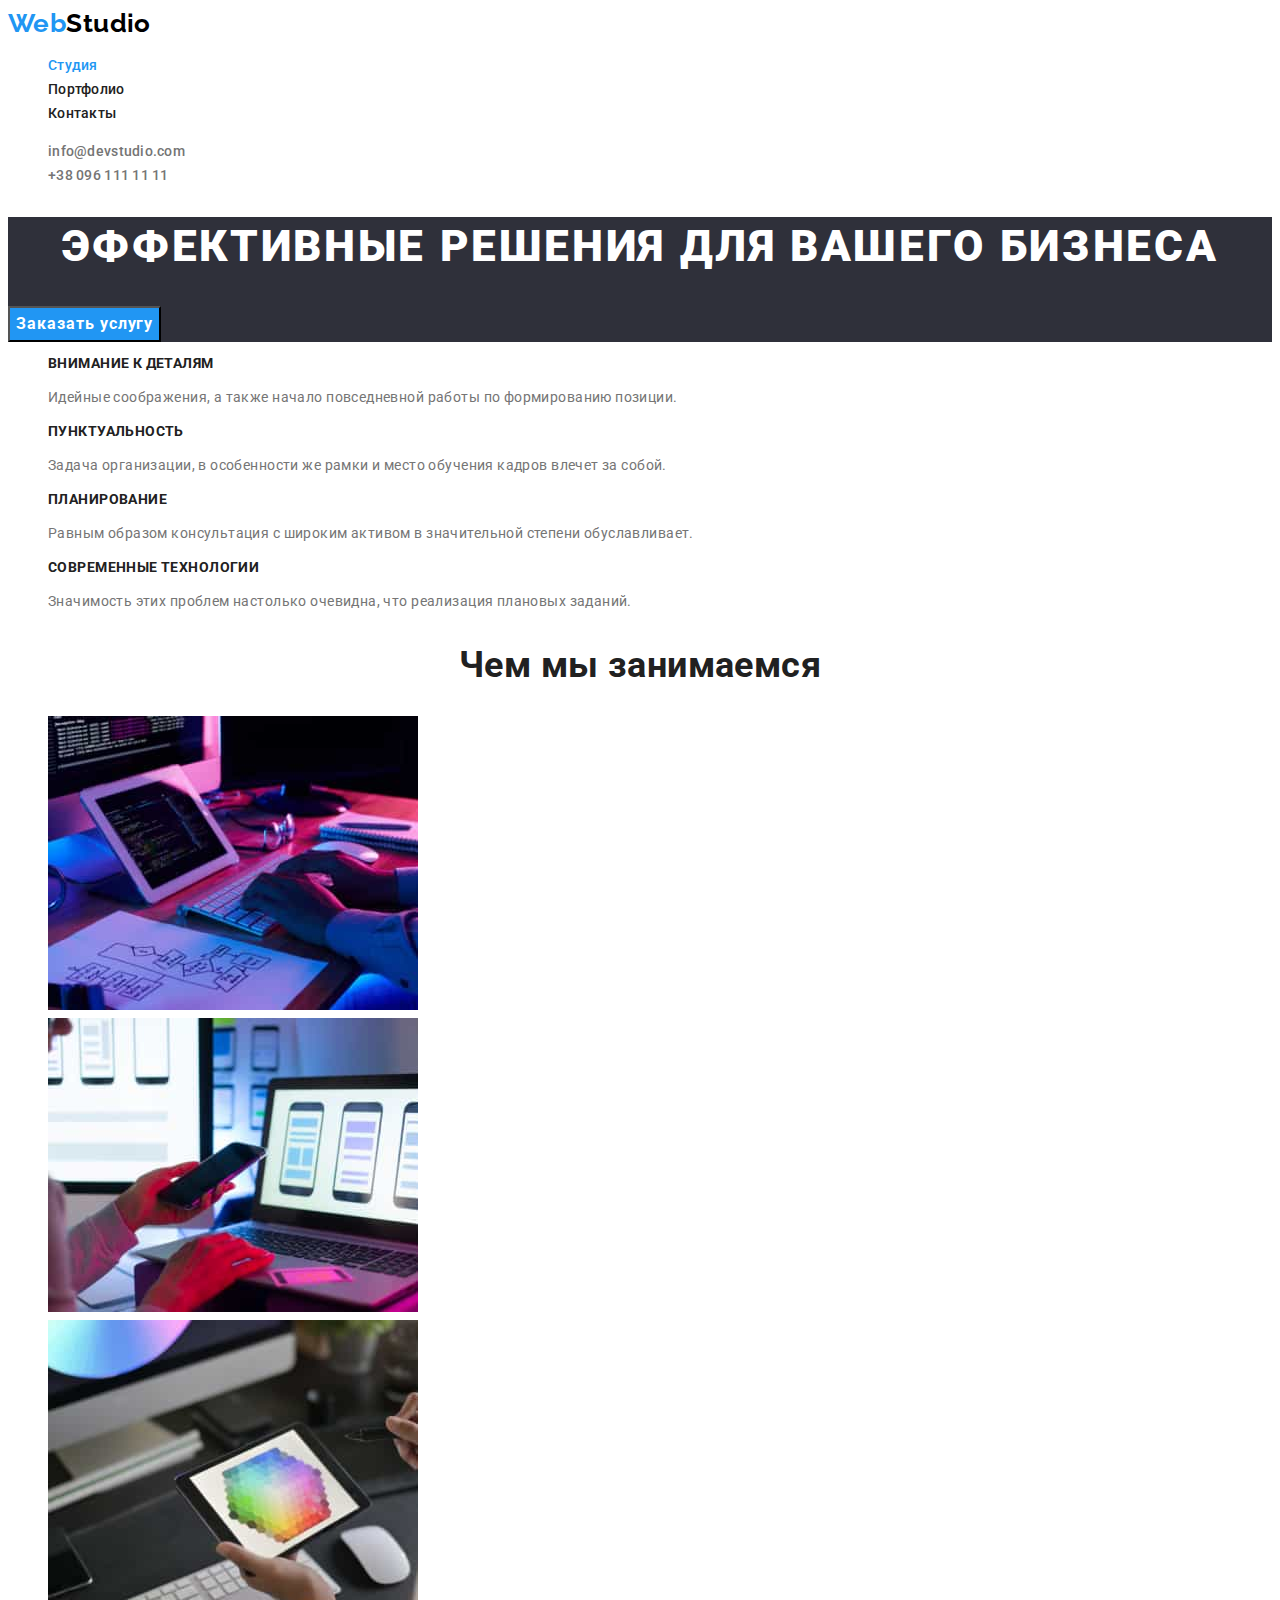
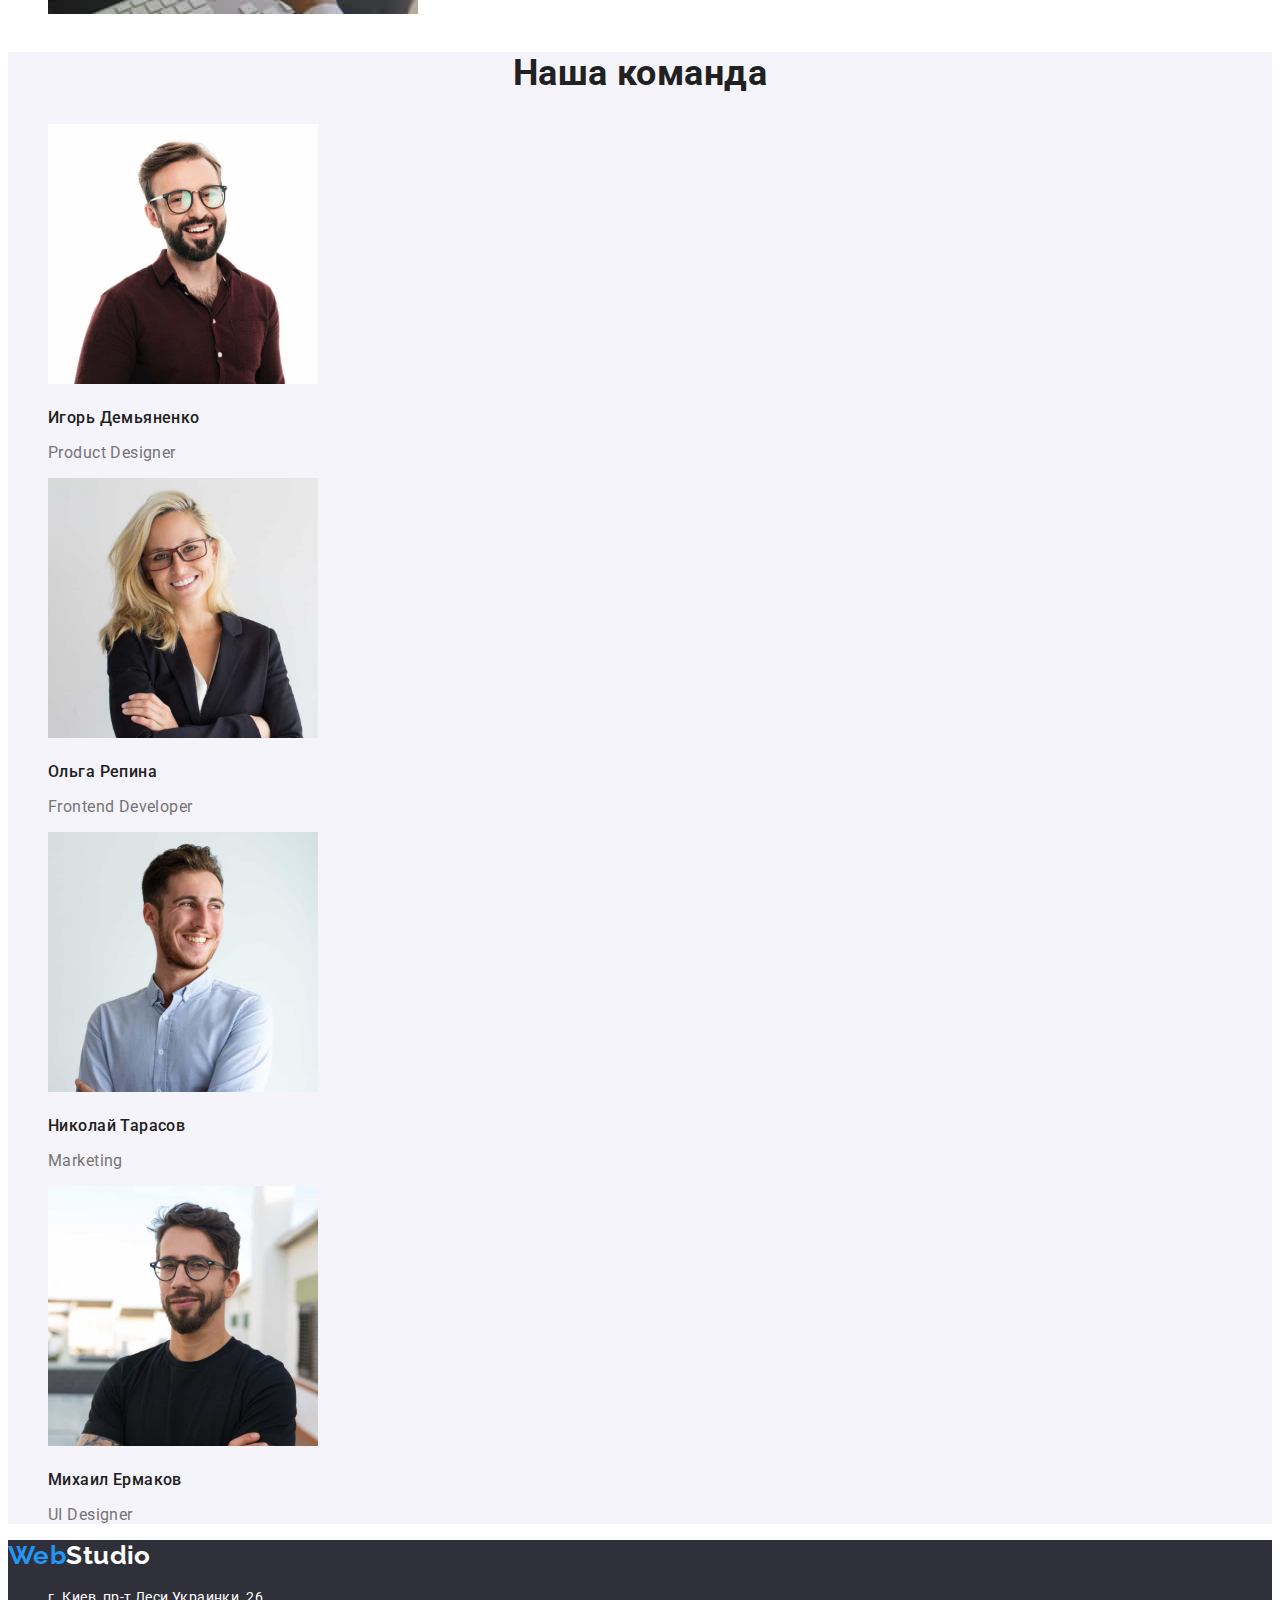
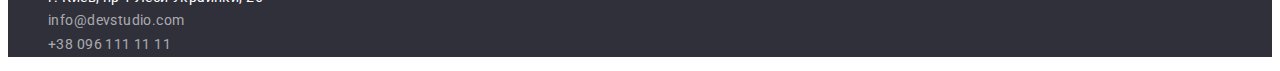
<file: index.html>
<!DOCTYPE html>
<html lang="ru">
  <head>
    <meta charset="UTF-8" />
    <meta http-equiv="X-UA-Compatible" content="IE=edge" />
    <meta name="viewport" content="width=device-width, initial-scale=1.0" />
    <title>WebStudio</title>
    <link
      href="https://fonts.googleapis.com/css2?family=Raleway:wght@700&family=Roboto:wght@400;500;700;900&display=swap"
      rel="stylesheet"
    />
    <link rel="stylesheet" href="./css/styles.css" />
  </head>
  <body>
    <!--Page header-->
    <header>
      <!--LOGO-->
      <nav>
        <a href="./index.html" class="logo"><span class="accent">Web</span>Studio</a>
        <!--Main navigation-->
        <ul class="site-nav list">
          <li><a href="./index.html" class="link current">Студия</a></li>
          <li><a href="./portfolio.html" class="link">Портфолио</a></li>
          <li><a href="" class="link">Контакты</a></li>
        </ul>
      </nav>
      <ul class="list">
        <li>
          <a href="mailto:info@devstudio.com" class="header-contact link">info@devstudio.com</a>
        </li>
        <li><a href="tel:+380961111111" class="header-contact link">+38 096 111 11 11</a></li>
      </ul>
    </header>
    <!--Page content-->
    <main>
      <!--Service-->
      <section class="hero">
        <h1 class="hero-title">Эффективные решения для вашего бизнеса</h1>
        <button type="button" class="button">Заказать услугу</button>
      </section>
      <!--Our skills-->
      <h2 class="visually-hidden">Наши преимущества</h2>
      <section class="about">
        <ul class="list">
          <li>
            <h3 class="about-title">Внимание к деталям</h3>
            <p>Идейные соображения, а также начало повседневной работы по формированию позиции.</p>
          </li>
          <li>
            <h3 class="about-title">Пунктуальность</h3>
            <p>
              Задача организации, в особенности же рамки и место обучения кадров влечет за собой.
            </p>
          </li>
          <li>
            <h3 class="about-title">Планирование</h3>
            <p>
              Равным образом консультация с широким активом в значительной степени обуславливает.
            </p>
          </li>
          <li>
            <h3 class="about-title">Современные технологии</h3>
            <p>Значимость этих проблем настолько очевидна, что реализация плановых заданий.</p>
          </li>
        </ul>
      </section>
      <!--What are we doing-->
      <section class="job">
        <h2 class="section-title job">Чем мы занимаемся</h2>
        <ul class="list">
          <li>
            <img src="./images/box1.jpg" alt="Верстка сайта" width="370" height="294" />
          </li>
          <li>
            <img
              src="./images/box2.jpg"
              alt="Адаптация мобильной версии"
              width="370"
              height="294"
            />
          </li>
          <li>
            <img src="./images/box3.jpg" alt="Выбор палитры цветов" width="370" height="294" />
          </li>
        </ul>
      </section>
      <!--Our team-->
      <section class="team">
        <h2 class="section-title team">Наша команда</h2>
        <ul class="list">
          <li>
            <img
              src="./images/img1.jpg"
              alt="фотография продакт дизайнера"
              width="270"
              height="260"
            />
            <h3 class="team-subtitle">Игорь Демьяненко</h3>
            <p lang="en" class="team-description">Product Designer</p>
          </li>
          <li>
            <img
              src="./images/img2.jpg"
              alt="фотография фронтэнд разработчика"
              width="270"
              height="260"
            />
            <h3 class="team-subtitle">Ольга Репина</h3>
            <p lang="en" class="team-description">Frontend Developer</p>
          </li>
          <li>
            <img src="./images/img3.jpg" alt="фотография маркетолога" width="270" height="260" />
            <h3 class="team-subtitle">Николай Тарасов</h3>
            <p lang="en" class="team-description">Marketing</p>
          </li>
          <li>
            <img
              src="./images/img4.jpg"
              alt="фотография дизайнера пользовательского интерфейса"
              width="270"
              height="260"
            />
            <h3 class="team-subtitle">Михаил Ермаков</h3>
            <p lang="en" class="team-description">UI Designer</p>
          </li>
        </ul>
      </section>
    </main>
    <!-- Footer -->
    <footer class="footer">
      <a href="./index.html" class="logo footer"><span class="accent">Web</span>Studio</a>
      <address>
        <ul class="list">
          <li><a href="" class="address"> г. Киев, пр-т Леси Украинки, 26</a></li>
          <li>
            <a href="mailto:info@devstudio.com" class="footer-contact link">info@devstudio.com</a>
          </li>
          <li><a href="tel:+380961111111" class="footer-contact link">+38 096 111 11 11</a></li>
        </ul>
      </address>
    </footer>
  </body>
</html>
</file>
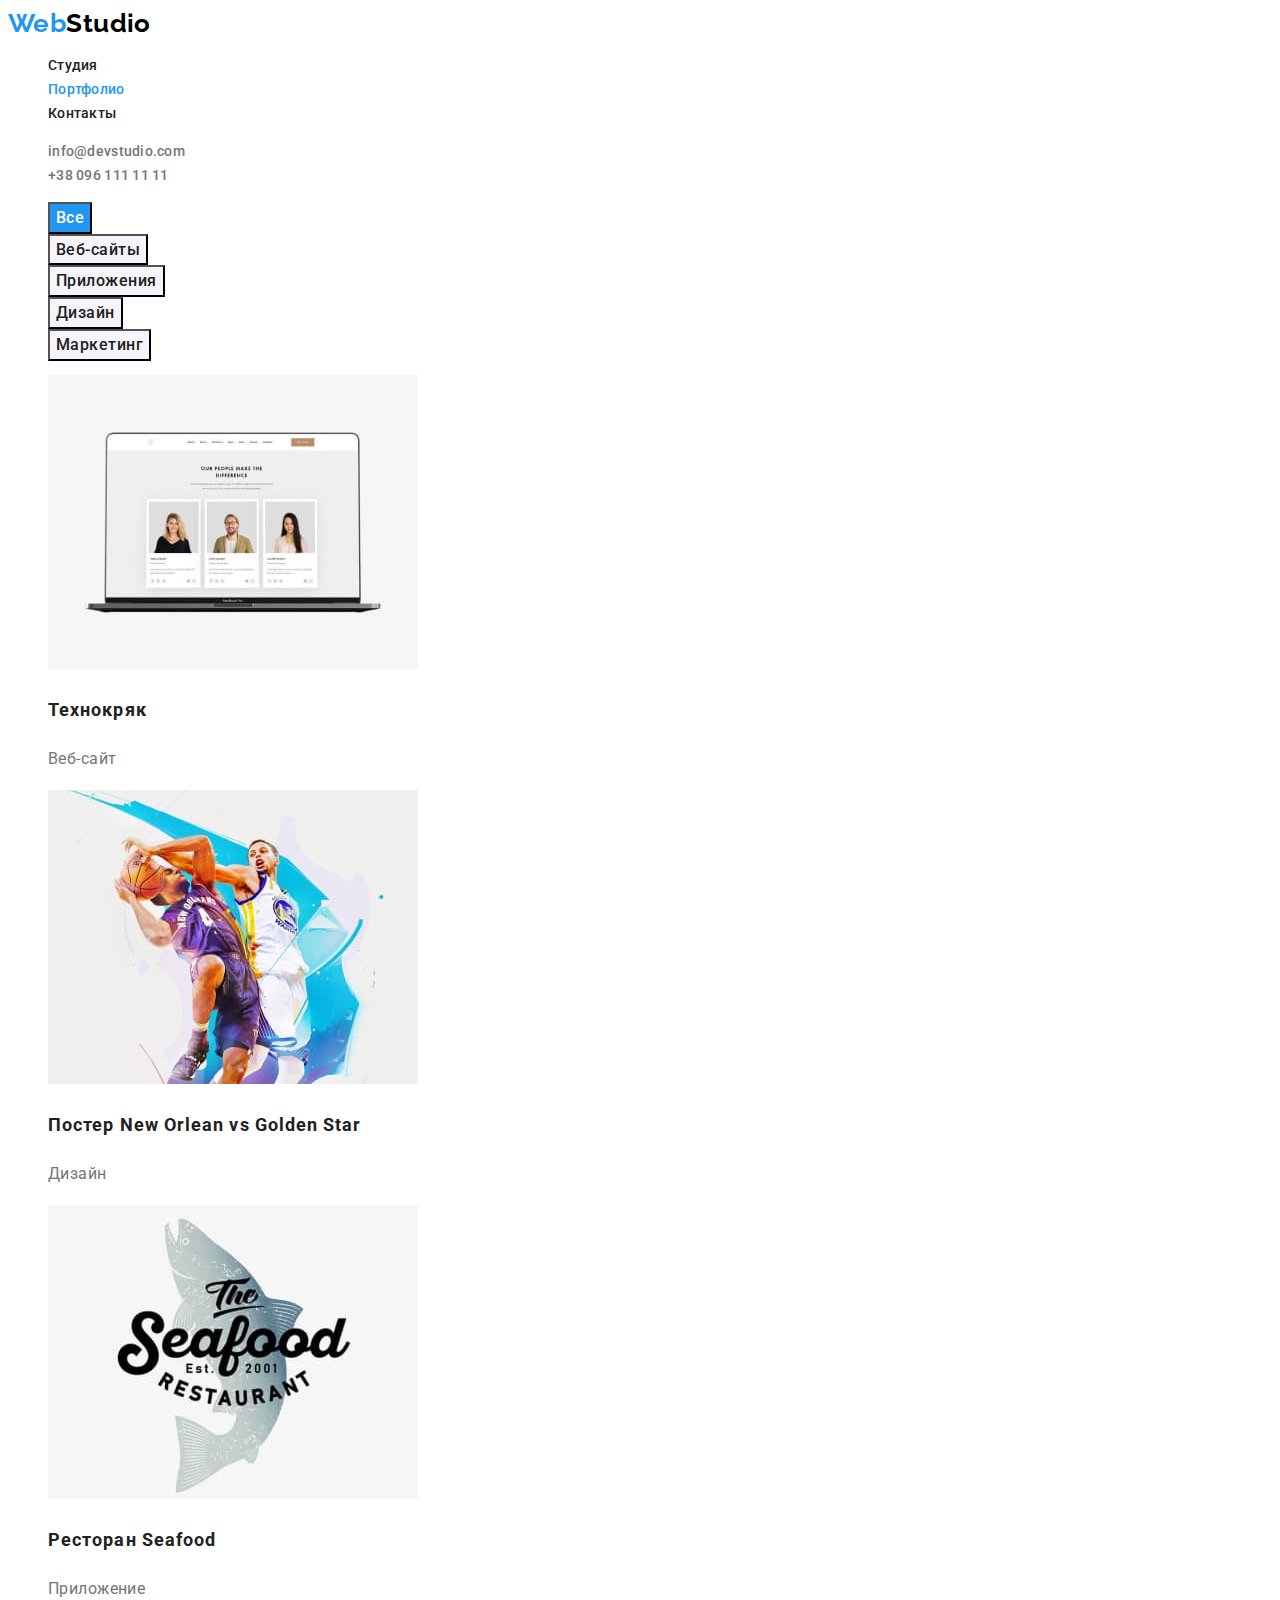
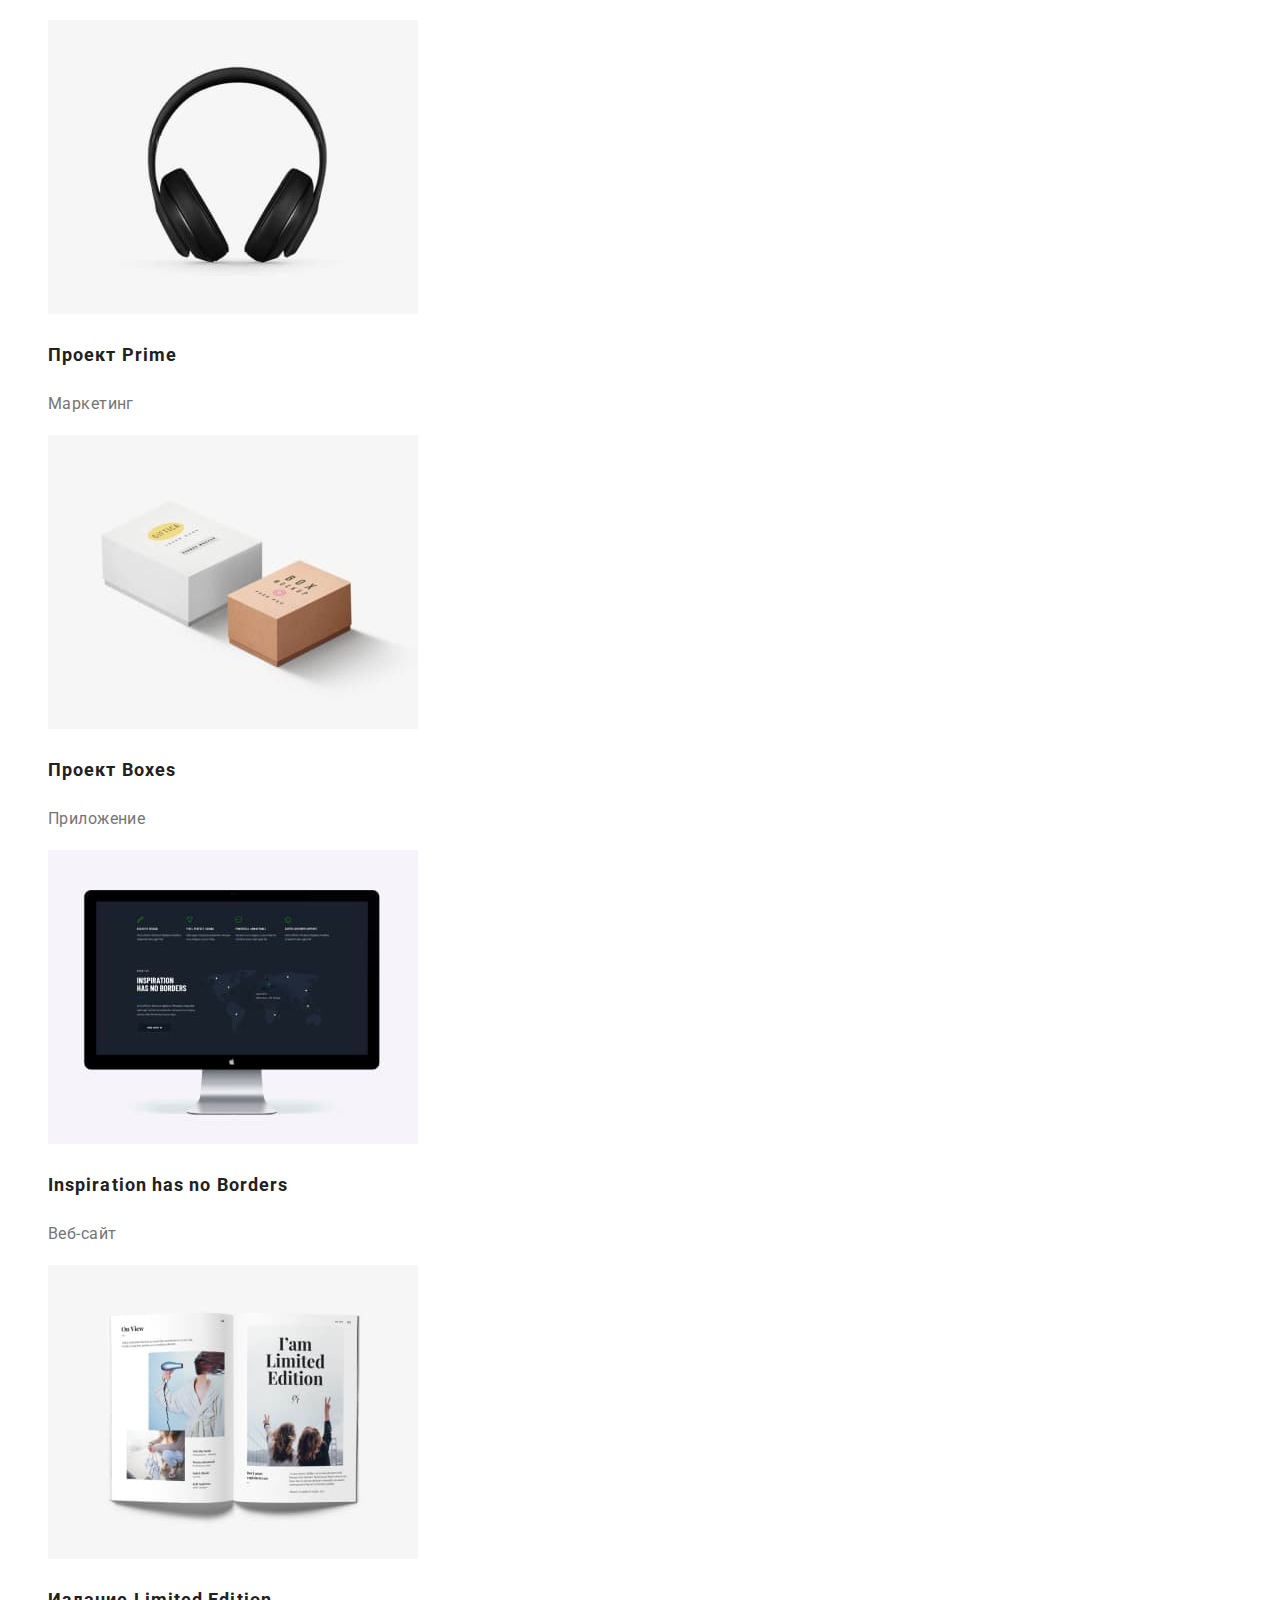
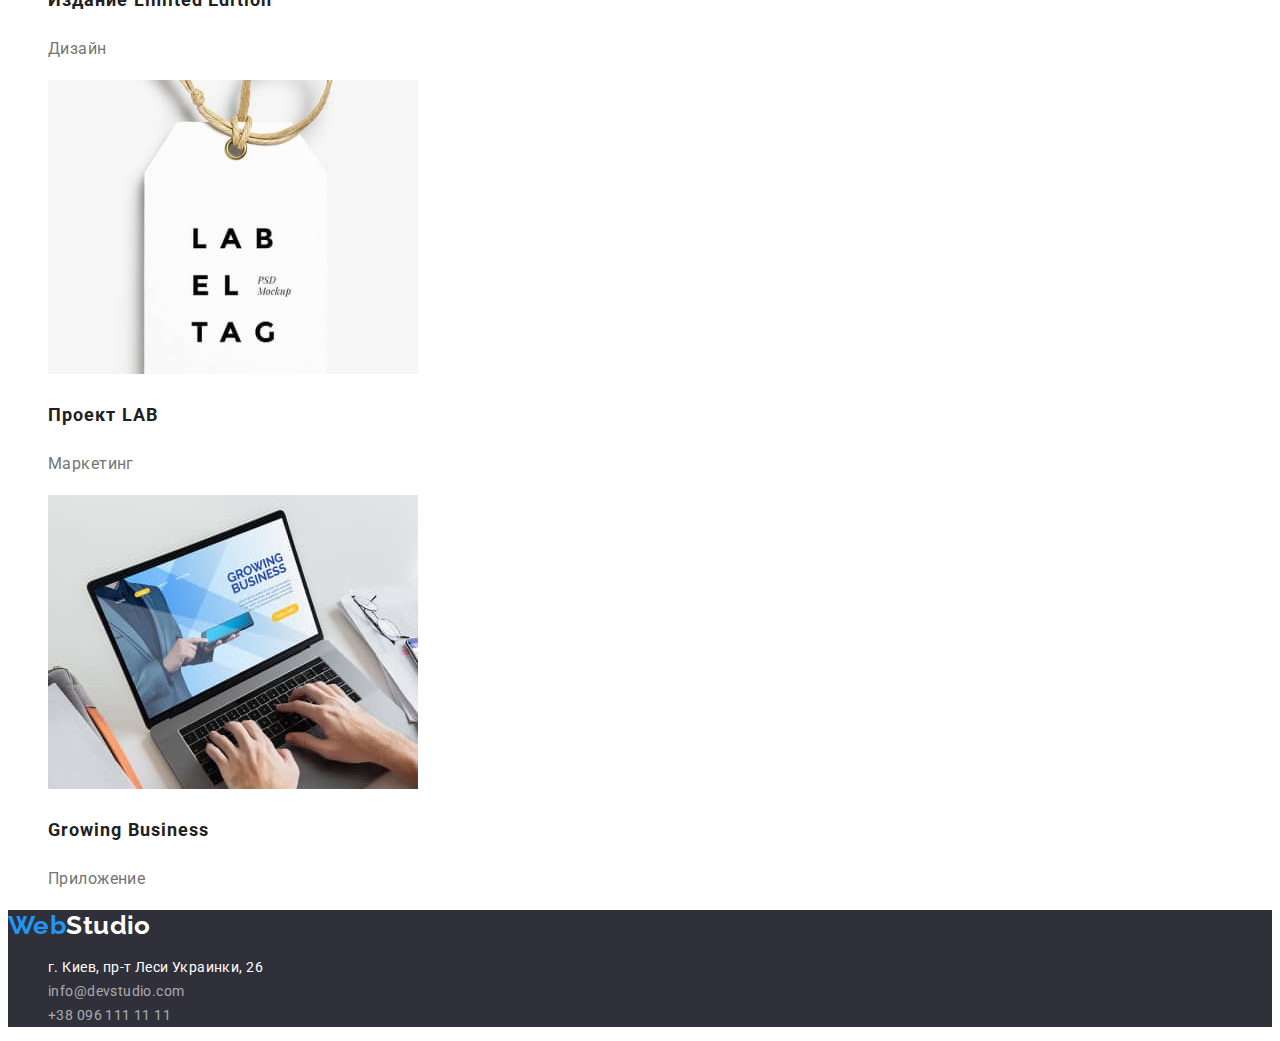
<file: portfolio.html>
<!DOCTYPE html>
<html lang="ru">
  <head>
    <meta charset="UTF-8" />
    <meta http-equiv="X-UA-Compatible" content="IE=edge" />
    <meta name="viewport" content="width=device-width, initial-scale=1.0" />
    <title>WebStudio</title>
    <link
      href="https://fonts.googleapis.com/css2?family=Raleway:wght@700&family=Roboto:wght@400;500;700;900&display=swap"
      rel="stylesheet"
    />
    <link rel="stylesheet" href="./css/styles.css" />
  </head>
  <body>
    <!--Page header-->
    <header>
      <!--LOGO-->
      <nav>
        <a href="./index.html" class="logo"><span class="accent">Web</span>Studio</a>
        <!--Main navigation-->
        <ul class="site-nav list">
          <li><a href="./index.html" class="link">Студия</a></li>
          <li><a href="./portfolio.html" class="link current">Портфолио</a></li>
          <li><a href="" class="link">Контакты</a></li>
        </ul>
      </nav>
      <ul class="list">
        <li>
          <a href="mailto:info@devstudio.com" class="header-contact link">info@devstudio.com</a>
        </li>
        <li><a href="tel:+380961111111" class="header-contact link">+38 096 111 11 11</a></li>
      </ul>
    </header>
    <main>
      <section class="portfolio">
        <h1 class="visually-hidden">Портфолио</h1>
        <ul class="list">
          <li><button type="button" class="btn-filter current">Все</button></li>
          <li><button type="button" class="btn-filter">Веб-сайты</button></li>
          <li><button type="button" class="btn-filter">Приложения</button></li>
          <li><button type="button" class="btn-filter">Дизайн</button></li>
          <li><button type="button" class="btn-filter">Маркетинг</button></li>
        </ul>
        <ul class="list">
          <li>
            <a href="" class="link">
              <img src="./images/технокряк.jpg" alt="Ноутбук" width="370" height="294" />
              <h2 class="card-title">Технокряк</h2>
              <p class="card-description">Веб-сайт</p>
            </a>
          </li>
          <li>
            <a href="" class="link">
              <img
                src="./images/Постер.jpg"
                alt="Постер New Orlean vs Golden Star"
                width="370"
                height="294"
              />
              <h2 class="card-title">Постер <span lang="en">New Orlean vs Golden Star</span></h2>
              <p class="card-description">Дизайн</p>
            </a>
          </li>
          <li>
            <a href="" class="link">
              <img
                src="./images/Ресторан Seafood.jpg"
                alt="Логотип ресторана морепродуктов"
                width="370"
                height="294"
              />
              <h2 class="card-title">Ресторан <span lang="en">Seafood</span></h2>
              <p class="card-description">Приложение</p>
            </a>
          </li>
          <li>
            <a href="" class="link">
              <img src="./images/Проект Prime.jpg" alt="Наушники" width="370" height="294" />
              <h2 class="card-title">Проект <span lang="en">Prime</span></h2>
              <p class="card-description">Маркетинг</p>
            </a>
          </li>
          <li>
            <a href="" class="link">
              <img src="./images/Проект Boxes.jpg" alt="Две коробки" width="370" height="294" />
              <h2 class="card-title">Проект <span lang="en">Boxes</span></h2>
              <p class="card-description">Приложение</p>
            </a>
          </li>
          <li>
            <a href="" class="link">
              <img
                src="./images/Inspiration has no Borders.jpg"
                alt="Монитор"
                width="370"
                height="294"
              />
              <h2 class="card-title" lang="en">Inspiration has no Borders</h2>
              <p class="card-description">Веб-сайт</p>
            </a>
          </li>
          <li>
            <a href="" class="link">
              <img
                src="./images/Издание Limited Edition.jpg"
                alt="Лимитированое Издание"
                width="370"
                height="294"
              />
              <h2 class="card-title">Издание <span lang="en">Limited Edition</span></h2>
              <p class="card-description">Дизайн</p>
            </a>
          </li>
          <li>
            <a href="" class="link">
              <img src="./images/Проект LAB.jpg" alt="Бирка проекта LAB" width="370" height="294" />
              <h2 class="card-title">Проект <span lang="en">LAB</span></h2>
              <p class="card-description">Маркетинг</p>
            </a>
          </li>
          <li>
            <a href="" class="link">
              <img
                src="./images/Growing Business.jpg"
                alt="Работа за компютером"
                width="370"
                height="294"
              />
              <h2 class="card-title" lang="en">Growing Business</h2>
              <p class="card-description">Приложение</p>
            </a>
          </li>
        </ul>
      </section>
    </main>
    <!-- Footer -->
    <footer class="footer">
      <a href="./index.html" class="logo footer"><span class="accent">Web</span>Studio</a>
      <address>
        <ul class="list">
          <li><a href="" class="address"> г. Киев, пр-т Леси Украинки, 26</a></li>
          <li>
            <a href="mailto:info@devstudio.com" class="footer-contact link">info@devstudio.com</a>
          </li>
          <li><a href="tel:+380961111111" class="footer-contact link">+38 096 111 11 11</a></li>
        </ul>
      </address>
    </footer>
  </body>
</html>
</file>
<file: css/styles.css>
:root {
    --primary-text-color: #757575;
    --title-text-color: #212121;
    --accent-color: #2196F3;
    --white-text-color: #FFFFFF;
    --footer-bg-color: #2F303A;
    --footer-contact-color: rgba(255, 255, 255, 0.6);
    --logo-color: #000000;
    --background-team-color: #F5F4FA;
}

body {
    font-family: 'Roboto', sans-serif;
    font-weight: 400;
    font-size: 14px;
    line-height: 1.71;
    letter-spacing: 0.03em;
    color: var(--primary-text-color);
    background-color: var(--white-text-color);
}

.visually-hidden {
    position: absolute;
    width: 1px;
    height: 1px;
    margin: -1px;
    border: 0;
    padding: 0;

    white-space: nowrap;
    clip-path: inset(100%);
    clip: rect(0 0 0 0);
    overflow: hidden;
}

.list {
    list-style: none;

}

.link {
    text-decoration: none;
}

/* Header */
/* Logo */
.accent {
    color: var(--accent-color);
}

.logo {
    font-family: 'Raleway', sans-serif;
    font-weight: 700;
    font-size: 26px;
    line-height: 1.19;
    text-decoration: none;
    color: var(--logo-color);
}

/* Site-nav */
.site-nav .link,
.header-contact.link {

    font-weight: 500;
    font-size: 14px;
    line-height: 1.14;
    letter-spacing: 0.02em;
    color: var(--title-text-color);
}

.site-nav .link.current{
    color: var(--accent-color);
}

/* Contacts */
.header-contact.link {
    color: inherit;
}

.link:hover,
.link:focus {
    color: var(--accent-color);
}

/* Hero */
.hero{
    background-color: var(--footer-bg-color);
}
.hero-title {
    font-weight: 900;
    font-size: 44px;
    line-height: 1.36;
    text-align: center;
    letter-spacing: 0.06em;
    text-transform: uppercase;
    color:var(--white-text-color);
}
.button{
    font-family: inherit;
    font-weight: 700;
    font-size: 16px;
    line-height: 1.88;
    align-items: center;
    letter-spacing: 0.06em;
    background-color: var(--accent-color);
    color: var(--white-text-color);
    cursor: pointer;
}
.button:hover,
.button:focus{
    color: var(--accent-color);
    background-color: var(--footer-bg-color);
}
/* Our Skills */
.about-title{
    font-size: 14px;
    line-height: 1.14;
    text-transform: uppercase;
    color: var(--title-text-color);
}
.section-title{
    font-size: 36px;
    line-height: 1.17;
    text-align: center;
    color: var(--title-text-color);
}
/* Team */
.team{
    background-color: var(--background-team-color);
}
.team-subtitle{
    font-weight: 500;
    font-size: 16px;
    line-height: 1.19;
    color: var(--title-text-color);
}
.team-description{
    font-size: 16px;
    line-height: 1.19;
}
/* Footer */
.footer {
    background-color: var(--footer-bg-color);
}

.logo.footer {
    color: var(--white-text-color);
}

.address {
    font-style: normal;
    text-decoration: none;
    color: var(--white-text-color);
}

.footer-contact {
    font-style: normal;
    color: var(--footer-contact-color);
}

/* Portfolio css */
/* filter */
.btn-filter {
    font-family: inherit;
    font-weight: 500;
    font-size: 16px;
    line-height: 1.62;
    letter-spacing: 0.03em;

    color: var(--title-text-color);
    background-color: var(--background-team-color);
    cursor: pointer;
}

.btn-filter:hover,
.btn-filter:focus {
    color: var(--white-text-color);
    background-color: var(--accent-color);
}
.btn-filter.current{
    color: var(--white-text-color);
    background-color: var(--accent-color);
}
/* Examples */

.card-title {
    font-size: 18px;
    line-height: 2;
    letter-spacing: 0.06em;
    color: var(--title-text-color);
}

.card-description {
    font-size: 16px;
    line-height: 1.88;

    color: var(--primary-text-color);
}
</file>
